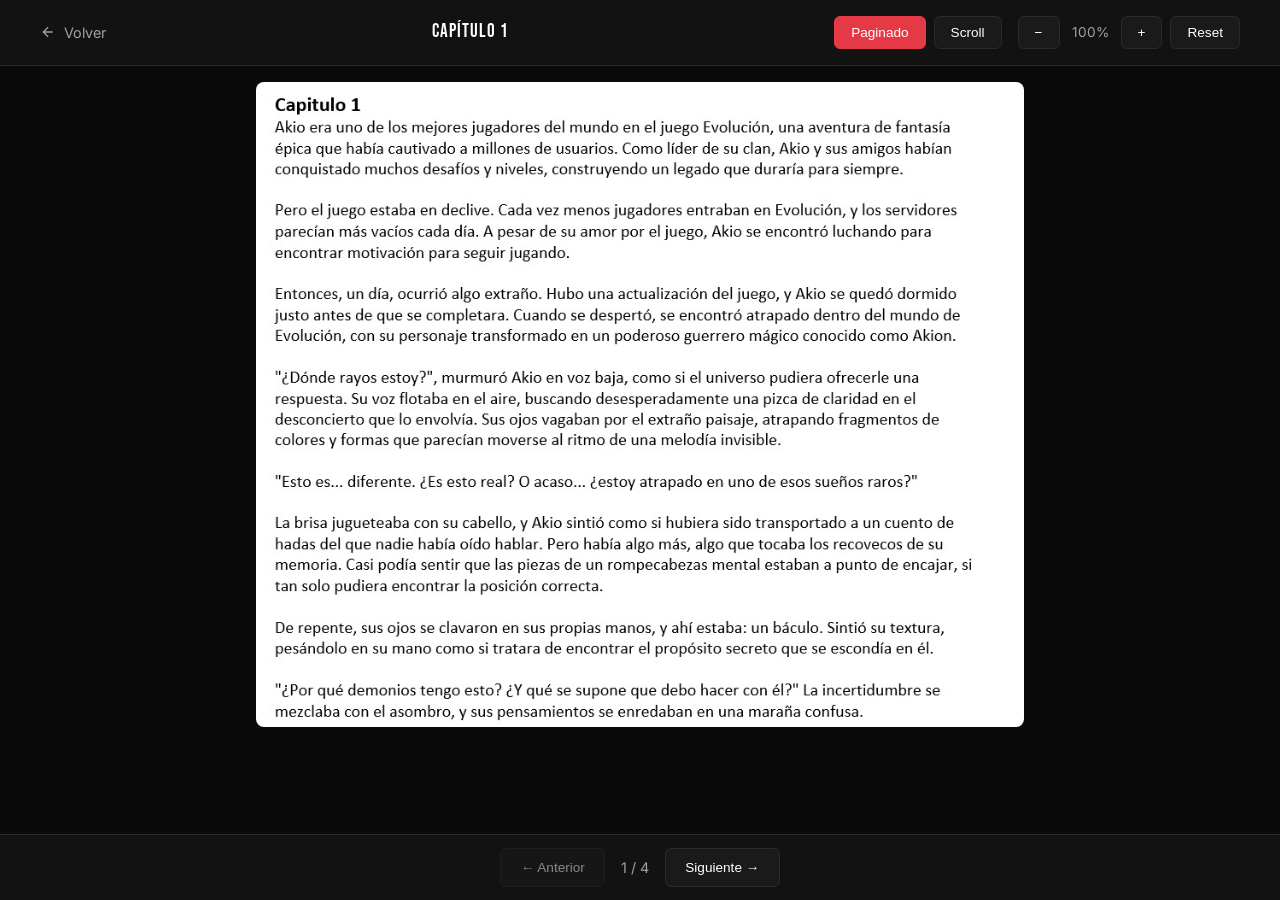
<file: historias/akio-reader.html>
<!DOCTYPE html>
<html lang="es">
<head>
    <meta charset="UTF-8">
    <meta name="viewport" content="width=device-width, initial-scale=1.0">
    <title>Lector - Akio</title>
    <link rel="stylesheet" href="../css/estilos.css">
    <link rel="preconnect" href="https://fonts.googleapis.com">
    <link rel="preconnect" href="https://fonts.gstatic.com" crossorigin>
    <link href="https://fonts.googleapis.com/css2?family=Bebas+Neue&family=Inter:wght@400;500;600&display=swap" rel="stylesheet">
</head>
<body class="reader">
    <header class="reader-header">
        <div class="reader-header-content">
            <a href="akio.html" class="back-link">
                <svg width="16" height="16" viewBox="0 0 24 24" fill="none" stroke="currentColor" stroke-width="2">
                    <path d="M19 12H5M12 19l-7-7 7-7"/>
                </svg>
                Volver
            </a>
            <span class="reader-title">Capítulo <span id="capituloNumero">1</span></span>
            <div class="reader-controls">
                <div class="mode-controls">
                    <button class="reader-btn mode-btn active" data-mode="paged">Paginado</button>
                    <button class="reader-btn mode-btn" data-mode="scroll">Scroll</button>
                </div>
                <div class="zoom-controls">
                    <button class="reader-btn" data-action="zoom-out">−</button>
                    <span class="zoom-level">100%</span>
                    <button class="reader-btn" data-action="zoom-in">+</button>
                    <button class="reader-btn" data-action="zoom-reset">Reset</button>
                </div>
            </div>
        </div>
    </header>

    <main class="reader-content">
        <div class="reader-paged"></div>
        <div class="reader-scroll"></div>
    </main>

    <div class="page-nav">
        <button class="page-nav-btn prev" disabled>← Anterior</button>
        <span class="page-counter">1 / 1</span>
        <button class="page-nav-btn next">Siguiente →</button>
    </div>

    <script src="../js/lector.js"></script>
    <script>
        document.addEventListener('DOMContentLoaded', async () => {
            const params = new URLSearchParams(window.location.search);
            const capNumero = parseInt(params.get('cap')) || 1;

            document.getElementById('capituloNumero').textContent = capNumero;

            try {
                const response = await fetch('../data/akio.json');
                const data = await response.json();
                const capitulo = data.capitulos.find(c => c.numero === capNumero);

                if (capitulo && capitulo.paginas) {
                    lector.loadPaginas(capitulo.paginas);
                }
            } catch (error) {
                console.log('Error cargando datos');
            }
        });
    </script>
</body>
</html>
</file>
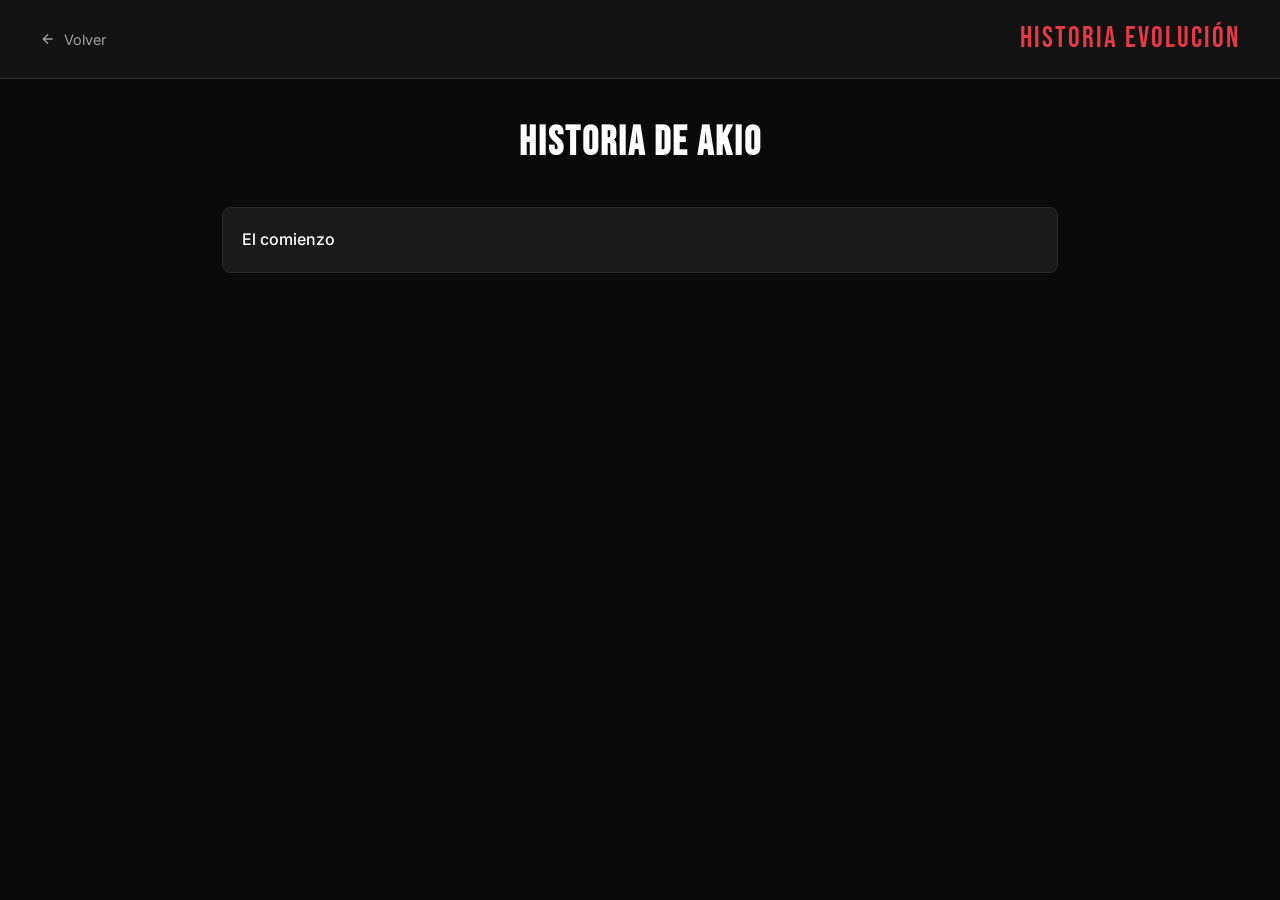
<file: historias/akio.html>
<!DOCTYPE html>
<html lang="es">
<head>
    <meta charset="UTF-8">
    <meta name="viewport" content="width=device-width, initial-scale=1.0">
    <title>Historia de Akio</title>
    <link rel="stylesheet" href="../css/estilos.css">
    <link rel="preconnect" href="https://fonts.googleapis.com">
    <link rel="preconnect" href="https://fonts.gstatic.com" crossorigin>
    <link href="https://fonts.googleapis.com/css2?family=Bebas+Neue&family=Inter:wght@400;500;600&display=swap" rel="stylesheet">
</head>
<body class="story-page">
    <header class="story-header">
        <div class="story-header-content">
            <a href="../index.html" class="back-link">
                <svg width="16" height="16" viewBox="0 0 24 24" fill="none" stroke="currentColor" stroke-width="2">
                    <path d="M19 12H5M12 19l-7-7 7-7"/>
                </svg>
                Volver
            </a>
            <span class="logo">HISTORIA EVOLUCIÓN</span>
        </div>
    </header>

    <main class="story-main">
        <h1 class="story-title-page">HISTORIA DE AKIO</h1>

        <ul class="chapter-list" id="chapterList">
            <li class="chapter-item">
                <a href="akio-reader.html?cap=1" class="chapter-link">
                    <div class="chapter-title">El comienzo</div>
                </a>
            </li>
        </ul>
    </main>

    <script src="../js/main.js"></script>
    <script>
        document.addEventListener('DOMContentLoaded', async () => {
            try {
                const response = await fetch('../data/akio.json');
                const data = await response.json();
                const chapterList = document.getElementById('chapterList');

                if (data.capitulos && data.capitulos.length > 0) {
                    chapterList.innerHTML = data.capitulos.map(cap => `
                        <li class="chapter-item">
                            <a href="akio-reader.html?cap=${cap.numero}" class="chapter-link">
                                <div class="chapter-title">${cap.titulo}</div>
                            </a>
                        </li>
                    `).join('');
                }
            } catch (error) {
                console.log('Usando capítulos por defecto');
            }
        });
    </script>
</body>
</html>
</file>
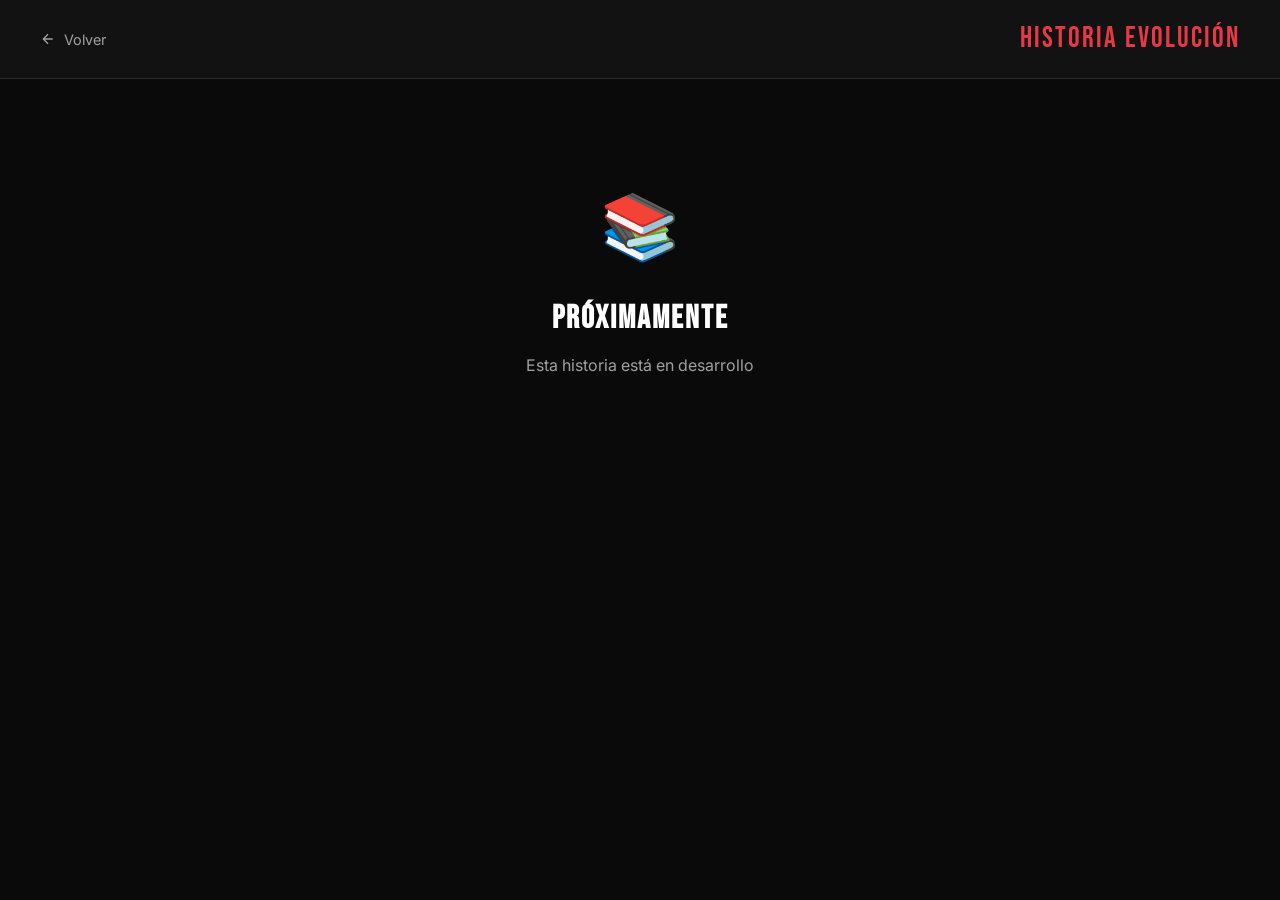
<file: historias/historia-3.html>
<!DOCTYPE html>
<html lang="es">
<head>
    <meta charset="UTF-8">
    <meta name="viewport" content="width=device-width, initial-scale=1.0">
    <title>Historia 3</title>
    <link rel="stylesheet" href="../css/estilos.css">
    <link rel="preconnect" href="https://fonts.googleapis.com">
    <link rel="preconnect" href="https://fonts.gstatic.com" crossorigin>
    <link href="https://fonts.googleapis.com/css2?family=Bebas+Neue&family=Inter:wght@400;500;600&display=swap" rel="stylesheet">
</head>
<body class="story-page">
    <header class="story-header">
        <div class="story-header-content">
            <a href="../index.html" class="back-link">
                <svg width="16" height="16" viewBox="0 0 24 24" fill="none" stroke="currentColor" stroke-width="2">
                    <path d="M19 12H5M12 19l-7-7 7-7"/>
                </svg>
                Volver
            </a>
            <span class="logo">HISTORIA EVOLUCIÓN</span>
        </div>
    </header>

    <main class="story-main">
        <div class="coming-soon">
            <div class="coming-soon-icon">📚</div>
            <h1 class="coming-soon-title">PRÓXIMAMENTE</h1>
            <p class="coming-soon-text">Esta historia está en desarrollo</p>
        </div>
    </main>

    <script src="../js/main.js"></script>
</body>
</html>
</file>
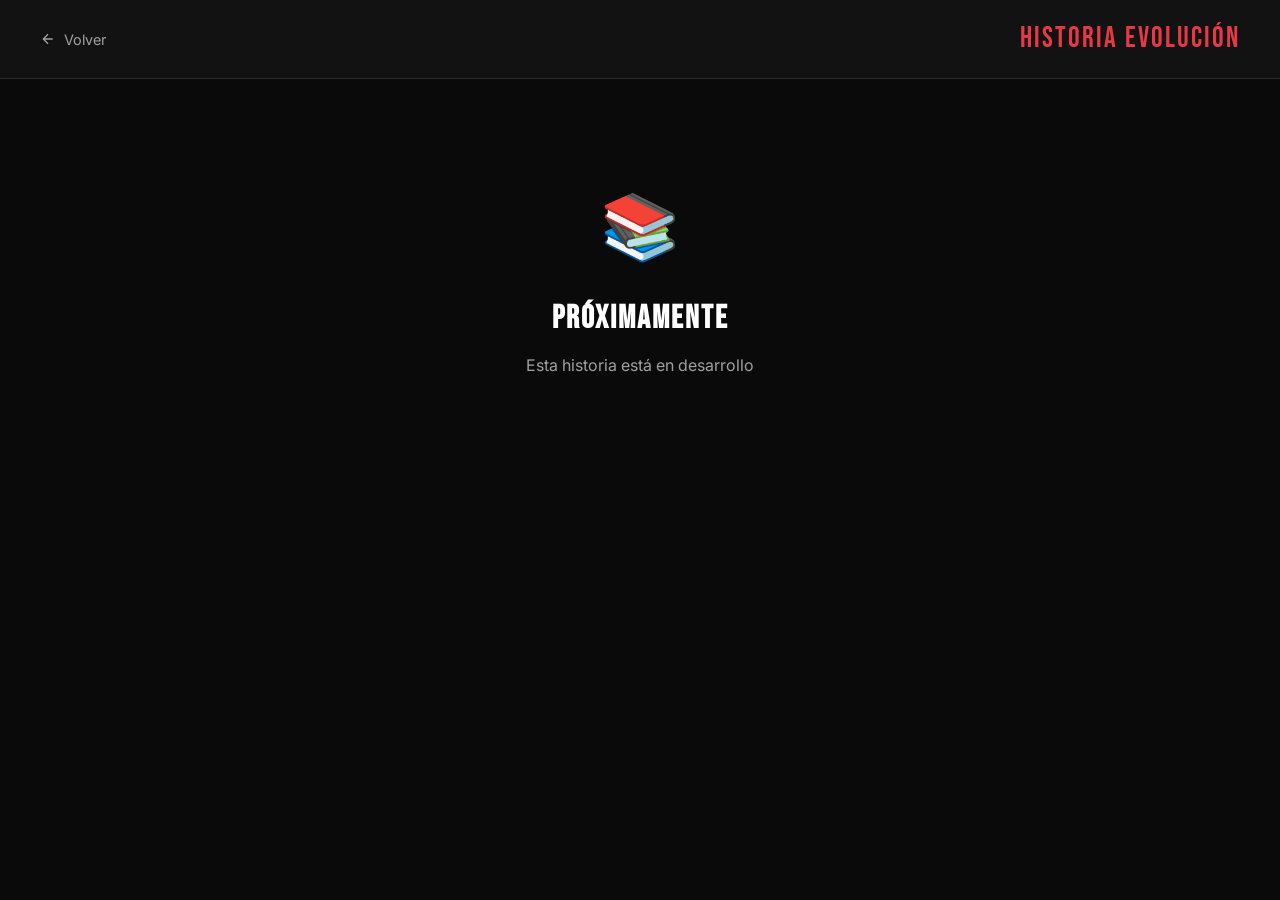
<file: historias/historia-4.html>
<!DOCTYPE html>
<html lang="es">
<head>
    <meta charset="UTF-8">
    <meta name="viewport" content="width=device-width, initial-scale=1.0">
    <title>Historia 4</title>
    <link rel="stylesheet" href="../css/estilos.css">
    <link rel="preconnect" href="https://fonts.googleapis.com">
    <link rel="preconnect" href="https://fonts.gstatic.com" crossorigin>
    <link href="https://fonts.googleapis.com/css2?family=Bebas+Neue&family=Inter:wght@400;500;600&display=swap" rel="stylesheet">
</head>
<body class="story-page">
    <header class="story-header">
        <div class="story-header-content">
            <a href="../index.html" class="back-link">
                <svg width="16" height="16" viewBox="0 0 24 24" fill="none" stroke="currentColor" stroke-width="2">
                    <path d="M19 12H5M12 19l-7-7 7-7"/>
                </svg>
                Volver
            </a>
            <span class="logo">HISTORIA EVOLUCIÓN</span>
        </div>
    </header>

    <main class="story-main">
        <div class="coming-soon">
            <div class="coming-soon-icon">📚</div>
            <h1 class="coming-soon-title">PRÓXIMAMENTE</h1>
            <p class="coming-soon-text">Esta historia está en desarrollo</p>
        </div>
    </main>

    <script src="../js/main.js"></script>
</body>
</html>
</file>
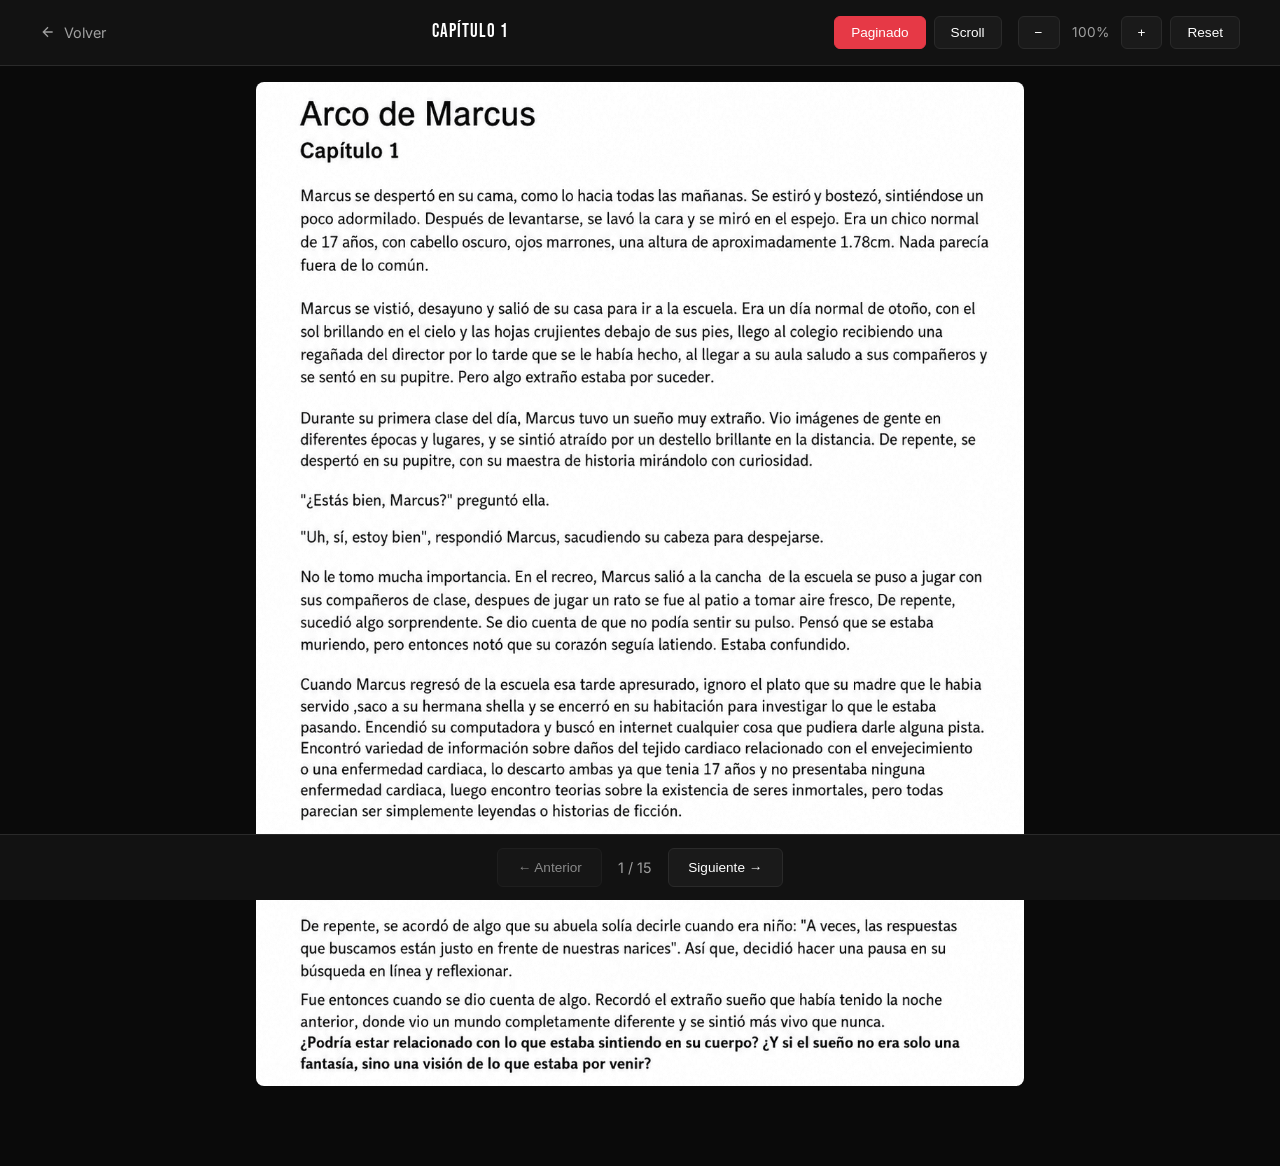
<file: historias/marcus-reader.html>
<!DOCTYPE html>
<html lang="es">
<head>
    <meta charset="UTF-8">
    <meta name="viewport" content="width=device-width, initial-scale=1.0">
    <title>Lector - Marcus</title>
    <link rel="stylesheet" href="../css/estilos.css">
    <link rel="preconnect" href="https://fonts.googleapis.com">
    <link rel="preconnect" href="https://fonts.gstatic.com" crossorigin>
    <link href="https://fonts.googleapis.com/css2?family=Bebas+Neue&family=Inter:wght@400;500;600&display=swap" rel="stylesheet">
</head>
<body class="reader">
    <header class="reader-header">
        <div class="reader-header-content">
            <a href="marcus.html" class="back-link">
                <svg width="16" height="16" viewBox="0 0 24 24" fill="none" stroke="currentColor" stroke-width="2">
                    <path d="M19 12H5M12 19l-7-7 7-7"/>
                </svg>
                Volver
            </a>
            <span class="reader-title">Capítulo <span id="capituloNumero">1</span></span>
            <div class="reader-controls">
                <div class="mode-controls">
                    <button class="reader-btn mode-btn active" data-mode="paged">Paginado</button>
                    <button class="reader-btn mode-btn" data-mode="scroll">Scroll</button>
                </div>
                <div class="zoom-controls">
                    <button class="reader-btn" data-action="zoom-out">−</button>
                    <span class="zoom-level">100%</span>
                    <button class="reader-btn" data-action="zoom-in">+</button>
                    <button class="reader-btn" data-action="zoom-reset">Reset</button>
                </div>
            </div>
        </div>
    </header>

    <main class="reader-content">
        <div class="reader-paged"></div>
        <div class="reader-scroll"></div>
    </main>

    <div class="page-nav">
        <button class="page-nav-btn prev" disabled>← Anterior</button>
        <span class="page-counter">1 / 1</span>
        <button class="page-nav-btn next">Siguiente →</button>
    </div>

    <script src="../js/lector.js"></script>
    <script>
        document.addEventListener('DOMContentLoaded', async () => {
            const params = new URLSearchParams(window.location.search);
            const capNumero = parseInt(params.get('cap')) || 1;

            document.getElementById('capituloNumero').textContent = capNumero;

            try {
                const response = await fetch('../data/marcus.json');
                const data = await response.json();
                const capitulo = data.capitulos.find(c => c.numero === capNumero);

                if (capitulo && capitulo.paginas) {
                    lector.loadPaginas(capitulo.paginas);
                }
            } catch (error) {
                console.log('Error cargando datos');
            }
        });
    </script>
</body>
</html>
</file>
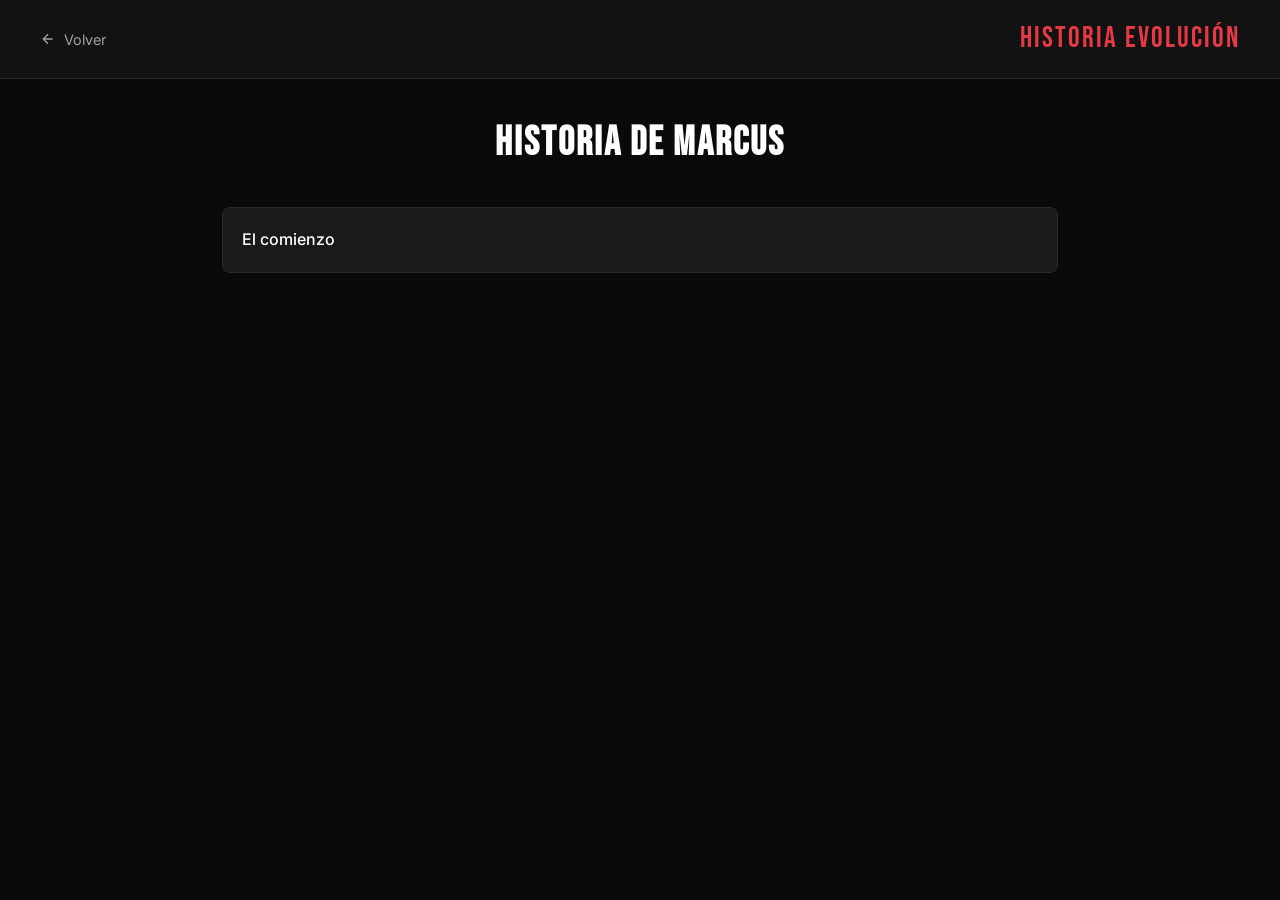
<file: historias/marcus.html>
<!DOCTYPE html>
<html lang="es">
<head>
    <meta charset="UTF-8">
    <meta name="viewport" content="width=device-width, initial-scale=1.0">
    <title>Historia de Marcus</title>
    <link rel="stylesheet" href="../css/estilos.css">
    <link rel="preconnect" href="https://fonts.googleapis.com">
    <link rel="preconnect" href="https://fonts.gstatic.com" crossorigin>
    <link href="https://fonts.googleapis.com/css2?family=Bebas+Neue&family=Inter:wght@400;500;600&display=swap" rel="stylesheet">
</head>
<body class="story-page">
    <header class="story-header">
        <div class="story-header-content">
            <a href="../index.html" class="back-link">
                <svg width="16" height="16" viewBox="0 0 24 24" fill="none" stroke="currentColor" stroke-width="2">
                    <path d="M19 12H5M12 19l-7-7 7-7"/>
                </svg>
                Volver
            </a>
            <span class="logo">HISTORIA EVOLUCIÓN</span>
        </div>
    </header>

    <main class="story-main">
        <h1 class="story-title-page">HISTORIA DE MARCUS</h1>

        <ul class="chapter-list" id="chapterList">
            <li class="chapter-item">
                <a href="marcus-reader.html?cap=1" class="chapter-link">
                    <div class="chapter-title">El comienzo</div>
                </a>
            </li>
        </ul>
    </main>

    <script src="../js/main.js"></script>
    <script>
        document.addEventListener('DOMContentLoaded', async () => {
            try {
                const response = await fetch('../data/marcus.json');
                const data = await response.json();
                const chapterList = document.getElementById('chapterList');

                if (data.capitulos && data.capitulos.length > 0) {
                    chapterList.innerHTML = data.capitulos.map(cap => `
                        <li class="chapter-item">
                            <a href="marcus-reader.html?cap=${cap.numero}" class="chapter-link">
                                <div class="chapter-title">${cap.titulo}</div>
                            </a>
                        </li>
                    `).join('');
                }
            } catch (error) {
                console.log('Usando capítulos por defecto');
            }
        });
    </script>
</body>
</html>
</file>
<file: css/estilos.css>
* {
    margin: 0;
    padding: 0;
    box-sizing: border-box;
}

:root {
    --bg-primary: #0a0a0a;
    --bg-secondary: #121212;
    --bg-card: #1a1a1a;
    --text-primary: #ffffff;
    --text-secondary: #a0a0a0;
    --accent: #e63946;
    --accent-hover: #ff4d5a;
    --border: #2a2a2a;
}

body {
    font-family: 'Inter', sans-serif;
    background-color: var(--bg-primary);
    color: var(--text-primary);
    min-height: 100vh;
    line-height: 1.6;
}

.header {
    background-color: var(--bg-secondary);
    border-bottom: 1px solid var(--border);
    padding: 1rem 2rem;
    position: sticky;
    top: 0;
    z-index: 100;
}

.header-content {
    max-width: 1200px;
    margin: 0 auto;
    display: flex;
    justify-content: space-between;
    align-items: center;
}

.logo {
    font-family: 'Bebas Neue', sans-serif;
    font-size: 1.8rem;
    letter-spacing: 2px;
    color: var(--accent);
}

.nav-link {
    color: var(--text-secondary);
    text-decoration: none;
    font-size: 0.9rem;
    transition: color 0.3s;
}

.nav-link:hover,
.nav-link.active {
    color: var(--text-primary);
}

.main {
    max-width: 1200px;
    margin: 0 auto;
    padding: 2rem;
}

.hero {
    text-align: center;
    padding: 3rem 0;
}

.hero-title {
    font-family: 'Bebas Neue', sans-serif;
    font-size: 3rem;
    letter-spacing: 3px;
    margin-bottom: 0.5rem;
}

.hero-subtitle {
    color: var(--text-secondary);
    font-size: 1.1rem;
    max-width: 600px;
    margin: 0 auto 2rem;
}

.author-info {
    margin-top: 2rem;
    padding-top: 2rem;
    border-top: 1px solid var(--border);
    max-width: 500px;
    margin-left: auto;
    margin-right: auto;
}

.author-name {
    font-family: 'Bebas Neue', sans-serif;
    font-size: 1.4rem;
    letter-spacing: 2px;
    color: var(--accent);
    margin-bottom: 0.3rem;
}

.author-bio {
    color: var(--text-secondary);
    font-size: 0.9rem;
    margin-bottom: 1rem;
}

.author-dream {
    color: var(--text-secondary);
    font-size: 0.95rem;
    font-style: italic;
    line-height: 1.6;
}

.stories-grid {
    display: grid;
    grid-template-columns: repeat(auto-fill, minmax(280px, 1fr));
    gap: 2rem;
    padding: 2rem 0;
}

.story-card {
    background-color: var(--bg-card);
    border-radius: 12px;
    overflow: hidden;
    text-decoration: none;
    color: inherit;
    transition: transform 0.3s, box-shadow 0.3s;
    border: 1px solid var(--border);
}

.story-card:hover {
    transform: translateY(-8px);
    box-shadow: 0 12px 40px rgba(230, 57, 70, 0.2);
}

.story-cover {
    width: 100%;
    aspect-ratio: 3/4;
    overflow: hidden;
    background-color: var(--bg-secondary);
}

.story-cover img {
    width: 100%;
    height: 100%;
    object-fit: cover;
    transition: transform 0.5s;
}

.story-card:hover .story-cover img {
    transform: scale(1.05);
}

.story-info {
    padding: 1.2rem;
}

.story-title {
    font-family: 'Bebas Neue', sans-serif;
    font-size: 1.5rem;
    letter-spacing: 1px;
    margin-bottom: 0.5rem;
}

.story-status {
    font-size: 0.75rem;
    font-weight: 600;
    text-transform: uppercase;
    letter-spacing: 1px;
    padding: 0.3rem 0.8rem;
    border-radius: 20px;
    display: inline-block;
}

.story-status.disponible {
    background-color: rgba(34, 197, 94, 0.2);
    color: #22c55e;
}

.story-status.proximamente {
    background-color: rgba(234, 179, 8, 0.2);
    color: #eab308;
}

.footer {
    background-color: var(--bg-secondary);
    border-top: 1px solid var(--border);
    padding: 2rem;
    margin-top: 4rem;
}

.footer-content {
    max-width: 1200px;
    margin: 0 auto;
    text-align: center;
}

.footer-text {
    color: var(--text-secondary);
    margin-bottom: 1rem;
    font-size: 0.9rem;
}

.tiktok-link {
    display: inline-flex;
    align-items: center;
    gap: 0.5rem;
    color: var(--text-primary);
    text-decoration: none;
    font-size: 1rem;
    transition: color 0.3s;
}

.tiktok-link:hover {
    color: var(--accent);
}

.tiktok-icon {
    width: 24px;
    height: 24px;
}

.story-page {
    min-height: 100vh;
    display: flex;
    flex-direction: column;
}

.story-header {
    background-color: var(--bg-secondary);
    border-bottom: 1px solid var(--border);
    padding: 1rem 2rem;
    position: sticky;
    top: 0;
    z-index: 100;
}

.story-header-content {
    max-width: 1200px;
    margin: 0 auto;
    display: flex;
    justify-content: space-between;
    align-items: center;
}

.back-link {
    color: var(--text-secondary);
    text-decoration: none;
    font-size: 0.9rem;
    transition: color 0.3s;
    display: flex;
    align-items: center;
    gap: 0.5rem;
}

.back-link:hover {
    color: var(--text-primary);
}

.story-main {
    flex: 1;
    max-width: 900px;
    margin: 0 auto;
    padding: 2rem;
    width: 100%;
}

.story-title-page {
    font-family: 'Bebas Neue', sans-serif;
    font-size: 2.5rem;
    letter-spacing: 2px;
    margin-bottom: 2rem;
    text-align: center;
}

.chapter-list {
    list-style: none;
}

.chapter-item {
    background-color: var(--bg-card);
    border: 1px solid var(--border);
    border-radius: 8px;
    margin-bottom: 1rem;
    overflow: hidden;
    transition: border-color 0.3s;
}

.chapter-item:hover {
    border-color: var(--accent);
}

.chapter-link {
    display: block;
    padding: 1.2rem;
    text-decoration: none;
    color: inherit;
}

.chapter-number {
    font-family: 'Bebas Neue', sans-serif;
    font-size: 1rem;
    color: var(--accent);
    margin-bottom: 0.3rem;
}

.chapter-title {
    font-size: 1rem;
    font-weight: 500;
}

.coming-soon {
    text-align: center;
    padding: 4rem 2rem;
}

.coming-soon-icon {
    font-size: 4rem;
    margin-bottom: 1rem;
}

.coming-soon-title {
    font-family: 'Bebas Neue', sans-serif;
    font-size: 2rem;
    letter-spacing: 2px;
    margin-bottom: 0.5rem;
}

.coming-soon-text {
    color: var(--text-secondary);
}

.reader {
    background-color: var(--bg-primary);
    min-height: 100vh;
}

.reader-header {
    background-color: var(--bg-secondary);
    border-bottom: 1px solid var(--border);
    padding: 1rem 2rem;
    position: sticky;
    top: 0;
    z-index: 100;
}

.reader-header-content {
    max-width: 1200px;
    margin: 0 auto;
    display: flex;
    justify-content: space-between;
    align-items: center;
}

.reader-title {
    font-family: 'Bebas Neue', sans-serif;
    font-size: 1.2rem;
    letter-spacing: 1px;
}

.reader-controls {
    display: flex;
    gap: 1rem;
    align-items: center;
}

.reader-btn {
    background-color: var(--bg-card);
    border: 1px solid var(--border);
    color: var(--text-primary);
    padding: 0.5rem 1rem;
    border-radius: 6px;
    cursor: pointer;
    font-size: 0.85rem;
    transition: background-color 0.3s, border-color 0.3s;
}

.reader-btn:hover {
    background-color: var(--accent);
    border-color: var(--accent);
}

.reader-btn.active {
    background-color: var(--accent);
    border-color: var(--accent);
}

.reader-content {
    max-width: 800px;
    margin: 0 auto;
    padding: 1rem;
    padding-bottom: 80px;
}

.reader-paged {
    width: 100%;
    overflow: hidden;
    background-color: var(--bg-secondary);
    border-radius: 8px;
    position: relative;
    touch-action: none;
}

.reader-scroll {
    display: none;
    width: 100%;
}

body.mode-scroll .reader-paged {
    display: none;
}

body.mode-scroll .reader-scroll {
    display: block;
}

body.mode-scroll .page-nav {
    display: none;
}

body.mode-scroll .zoom-controls {
    display: none;
}

.reader-scroll img {
    width: 100%;
    display: block;
    margin-bottom: 1.5rem;
}

.mode-controls {
    display: flex;
    gap: 0.5rem;
}

.mode-btn {
    touch-action: manipulation;
}

.mode-btn.active {
    background-color: var(--accent);
    border-color: var(--accent);
}

.reader-paged img {
    width: 100%;
    display: block;
    transform-origin: top left;
    user-select: none;
    -webkit-user-drag: none;
}

.page-nav {
    display: flex;
    justify-content: center;
    align-items: center;
    gap: 1rem;
    padding: 0.8rem 1rem;
    background-color: var(--bg-secondary);
    border-top: 1px solid var(--border);
    position: fixed;
    bottom: 0;
    left: 0;
    right: 0;
    z-index: 100;
}

.page-nav-btn {
    background-color: var(--bg-card);
    border: 1px solid var(--border);
    color: var(--text-primary);
    padding: 0.7rem 1.2rem;
    border-radius: 6px;
    cursor: pointer;
    font-size: 0.85rem;
    transition: background-color 0.3s, border-color 0.3s;
}

.page-nav-btn:hover:not(:disabled) {
    background-color: var(--accent);
    border-color: var(--accent);
}

.page-nav-btn:disabled {
    opacity: 0.5;
    cursor: not-allowed;
}

.page-counter {
    color: var(--text-secondary);
    font-size: 0.9rem;
}

.zoom-controls {
    display: flex;
    gap: 0.5rem;
    align-items: center;
}

.zoom-level {
    color: var(--text-secondary);
    font-size: 0.85rem;
    min-width: 45px;
    text-align: center;
}

@media (max-width: 1024px) {
    .zoom-controls {
        display: none;
    }

    .reader-content {
        padding: 1.5rem;
    }

    .stories-grid {
        grid-template-columns: repeat(auto-fill, minmax(250px, 1fr));
        gap: 1.5rem;
    }
}

@media (max-width: 768px) {
    .header {
        padding: 0.8rem 1rem;
    }

    .header-content {
        flex-direction: column;
        gap: 0.8rem;
    }

    .logo {
        font-size: 1.4rem;
    }

    .main {
        padding: 1rem;
    }

    .hero {
        padding: 2rem 0;
    }

    .hero-title {
        font-size: 2rem;
    }

    .hero-subtitle {
        font-size: 0.95rem;
    }

    .stories-grid {
        grid-template-columns: repeat(2, 1fr);
        gap: 1rem;
    }

    .story-info {
        padding: 0.8rem;
    }

    .story-title {
        font-size: 1.2rem;
    }

    .story-header {
        padding: 0.8rem 1rem;
    }

    .story-header-content {
        flex-wrap: wrap;
        gap: 0.5rem;
    }

    .story-title-page {
        font-size: 1.5rem;
        margin-bottom: 1.5rem;
    }

    .story-main {
        padding: 1rem;
    }

    .reader-header {
        padding: 0.8rem 1rem;
    }

    .reader-header-content {
        flex-wrap: wrap;
        gap: 0.5rem;
    }

    .reader-title {
        font-size: 1rem;
        order: -1;
        width: 100%;
        text-align: center;
    }

    .reader-controls {
        gap: 0.3rem;
        flex-wrap: wrap;
        justify-content: center;
    }

    .reader-btn {
        padding: 0.5rem 0.8rem;
        font-size: 0.8rem;
    }

    .reader-content {
        padding-bottom: 4rem;
    }

    .page-nav {
        gap: 1rem;
        padding: 0.8rem;
    }

    .page-nav-btn {
        padding: 0.6rem 1rem;
        font-size: 0.85rem;
    }

    .footer {
        padding: 1.5rem 1rem;
        margin-top: 2rem;
    }

    .author-info {
        padding-top: 1.5rem;
    }
}

@media (max-width: 480px) {
    .stories-grid {
        grid-template-columns: 1fr;
        gap: 1rem;
    }

    .story-cover {
        aspect-ratio: 16/10;
    }

    .hero-title {
        font-size: 1.6rem;
    }

    .hero-subtitle {
        font-size: 0.9rem;
    }

    .author-name {
        font-size: 1.2rem;
    }

    .author-bio,
    .author-dream {
        font-size: 0.85rem;
    }

    .reader-controls {
        gap: 0.2rem;
    }

    .reader-btn {
        padding: 0.35rem 0.5rem;
        font-size: 0.7rem;
    }

    .zoom-level {
        font-size: 0.75rem;
        min-width: 35px;
    }

    .page-nav-btn {
        padding: 0.5rem 0.8rem;
        font-size: 0.8rem;
    }
}
</file>
